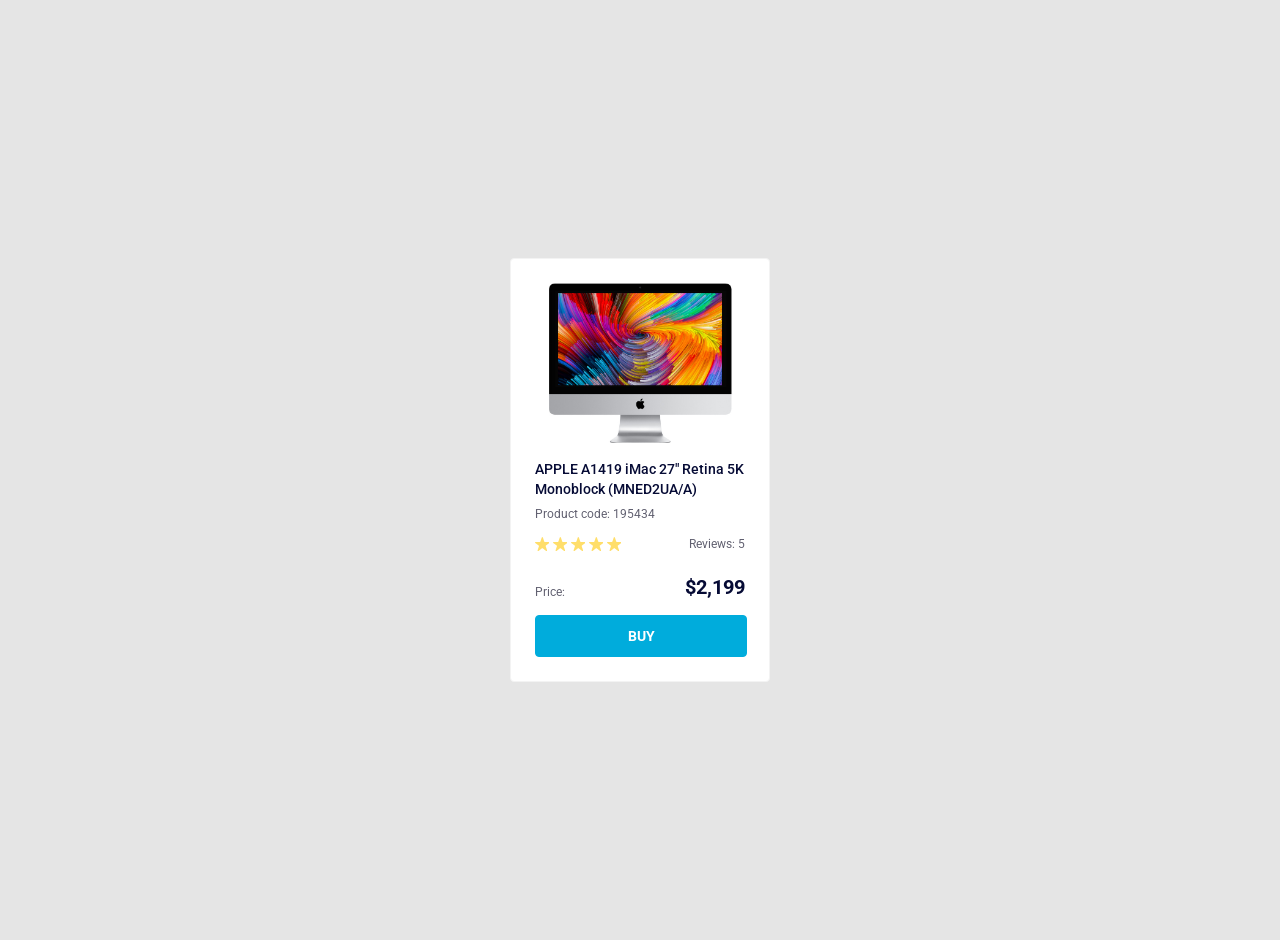
<file: index.html>
<!DOCTYPE html><html lang=en><meta charset=UTF-8><meta name=viewport content="width=device-width, initial-scale=1.0"><title>Product Card</title><link rel=preconnect href=https://fonts.googleapis.com><link rel=preconnect href=https://fonts.gstatic.com crossorigin=anonymous><link href="https://fonts.googleapis.com/css2?family=Roboto:wght@400;500;700&amp;display=swap" rel=stylesheet><link rel=stylesheet href=layout_product-cards.13fa6c0d.css><body>
    <article class=card data-qa=card>
      <img src=imac.202c52ff.jpeg alt="APPLE A1419 iMac 27 Retina 5K Monoblock" class=card__image>

      <h2 class=card__title>
        APPLE A1419 iMac 27" Retina 5K Monoblock (MNED2UA/A)
      </h2>

      <p class=card__code>Product code: 195434</p>

      <div class=card__rating>
        <div class="stars stars--5">
          <div class=stars__star></div>
          <div class=stars__star></div>
          <div class=stars__star></div>
          <div class=stars__star></div>
          <div class=stars__star></div>
        </div>
        <p class=card__reviews>Reviews: 5</p>
      </div>

      <div class=card__price>
        <p class=card__price-label>Price:</p>
        <p class=card__price-value>$2,199</p>
      </div>

      <a href=# class=card__buy data-qa=hover>
        Buy
      </a>
    </article>
</file>
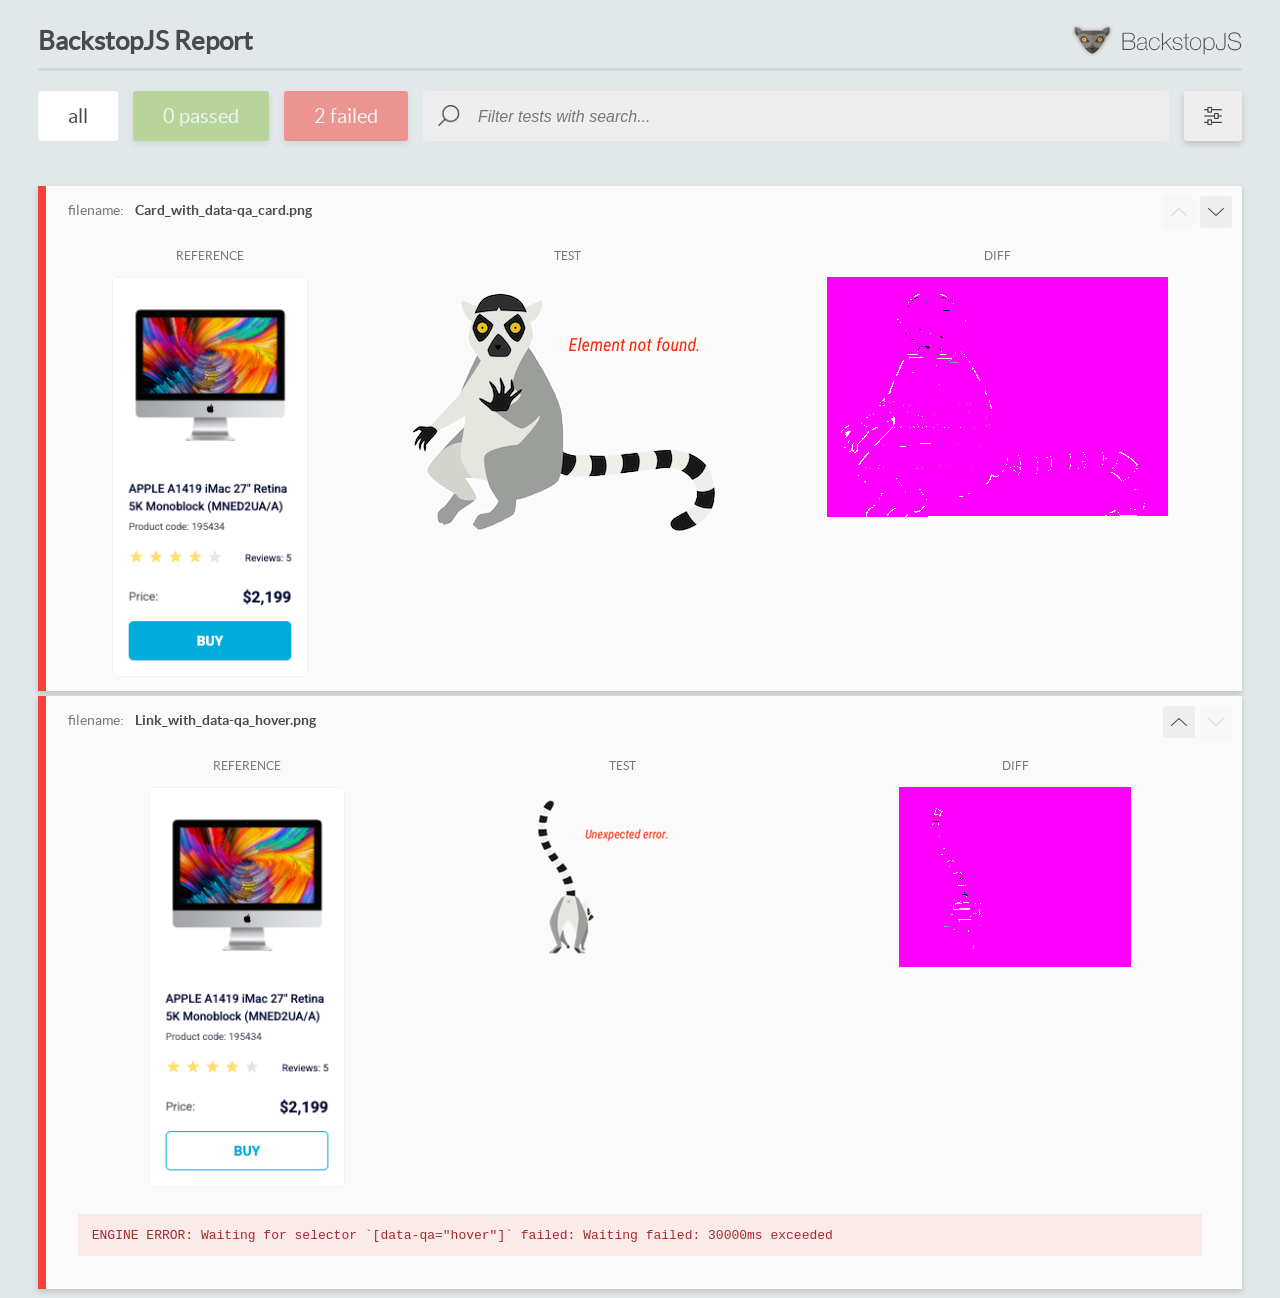
<file: report/html_report/index.html>
<!DOCTYPE html>
<html>
  <head>
    <meta charset="utf-8">
    <!-- Disable Cache -->
    <meta http-equiv="Cache-Control" content="no-cache, no-store, must-revalidate">
    <meta http-equiv="Pragma" content="no-cache">
    <meta http-equiv="Expires" content="0">

    <title>BackstopJS Report</title>

    <style>
      @font-face {
          font-family: 'latoregular';
          src: url('./assets/fonts/lato-regular-webfont.woff2') format('woff2'),
              url('./assets/fonts/lato-regular-webfont.woff') format('woff');
          font-weight: 400;
          font-style: normal;
      }
      @font-face {
          font-family: 'latobold';
          src: url('./assets/fonts/lato-bold-webfont.woff2') format('woff2'),
              url('./assets/fonts/lato-bold-webfont.woff') format('woff');
          font-weight: 700;
          font-style: normal;
      }

      .ReactModal__Body--open {
          overflow: hidden;
      }
      .ReactModal__Body--open .header {
        display: none;
      }

    </style>
  </head>
  <body style="background-color: #E2E7EA">
    <div id="root">

    </div>
    <script>
      function report (report) { // eslint-disable-line no-unused-vars
        window.tests = report;
      }
    </script>
    <script src="config.js"></script>
    <script src="index_bundle.js"></script>
  </body>
</html>
</file>
